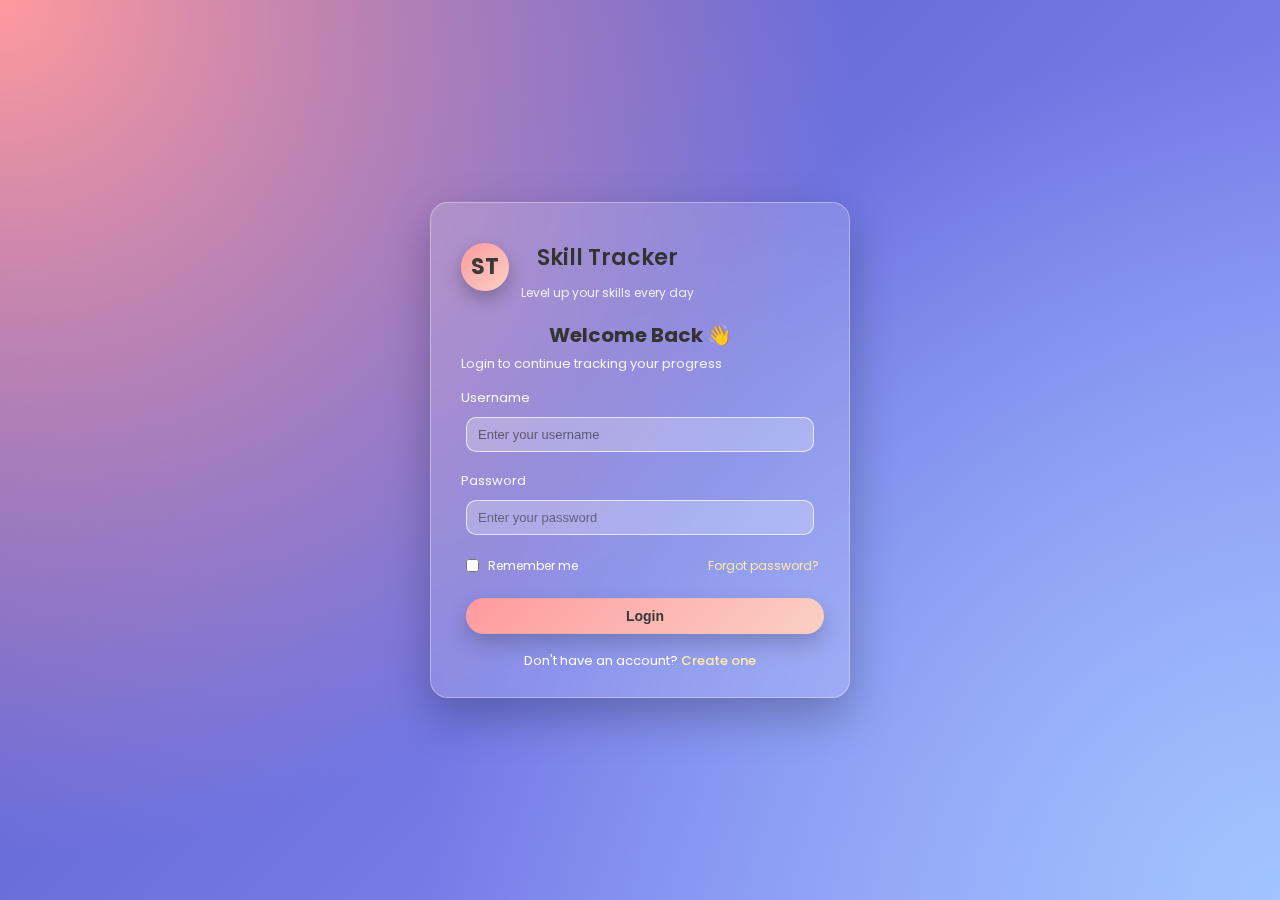
<file: login.html>
<!DOCTYPE html>
<html lang="en">
<head>
  <meta charset="UTF-8">
  <meta name="viewport" content="width=device-width, initial-scale=1.0">
  <title>Login - Skill Tracker</title>

  <!-- Google Font -->
  <link href="https://fonts.googleapis.com/css2?family=Poppins:wght@300;400;600&display=swap" rel="stylesheet">

  <link rel="stylesheet" href="style.css">
</head>
<body>
  <div class="background-gradient">
    <div class="container auth-box">
      <div class="logo-area">
        <div class="logo-circle">ST</div>
        <div class="logo-text">
          <h1>Skill Tracker</h1>
          <p>Level up your skills every day</p>
        </div>
      </div>

      <h2 class="form-title">Welcome Back 👋</h2>
      <p class="form-subtitle">Login to continue tracking your progress</p>

      <form id="loginForm" class="form">
        <div class="input-group">
          <label for="loginUsername">Username</label>
          <input type="text" id="loginUsername" placeholder="Enter your username" required>
        </div>

        <div class="input-group">
          <label for="loginPassword">Password</label>
          <input type="password" id="loginPassword" placeholder="Enter your password" required>
        </div>

        <div class="extras">
          <label class="remember-me">
            <input type="checkbox" id="rememberMe">
            Remember me
          </label>
          <a href="#" class="forgot-link">Forgot password?</a>
        </div>

        <button type="submit" class="btn-primary">Login</button>
      </form>

      <p class="switch-text">
        Don't have an account?
        <a href="register.html" class="link-highlight">Create one</a>
      </p>
    </div>
  </div>

  <script src="auth.js"></script>
</body>
</html>
</file>
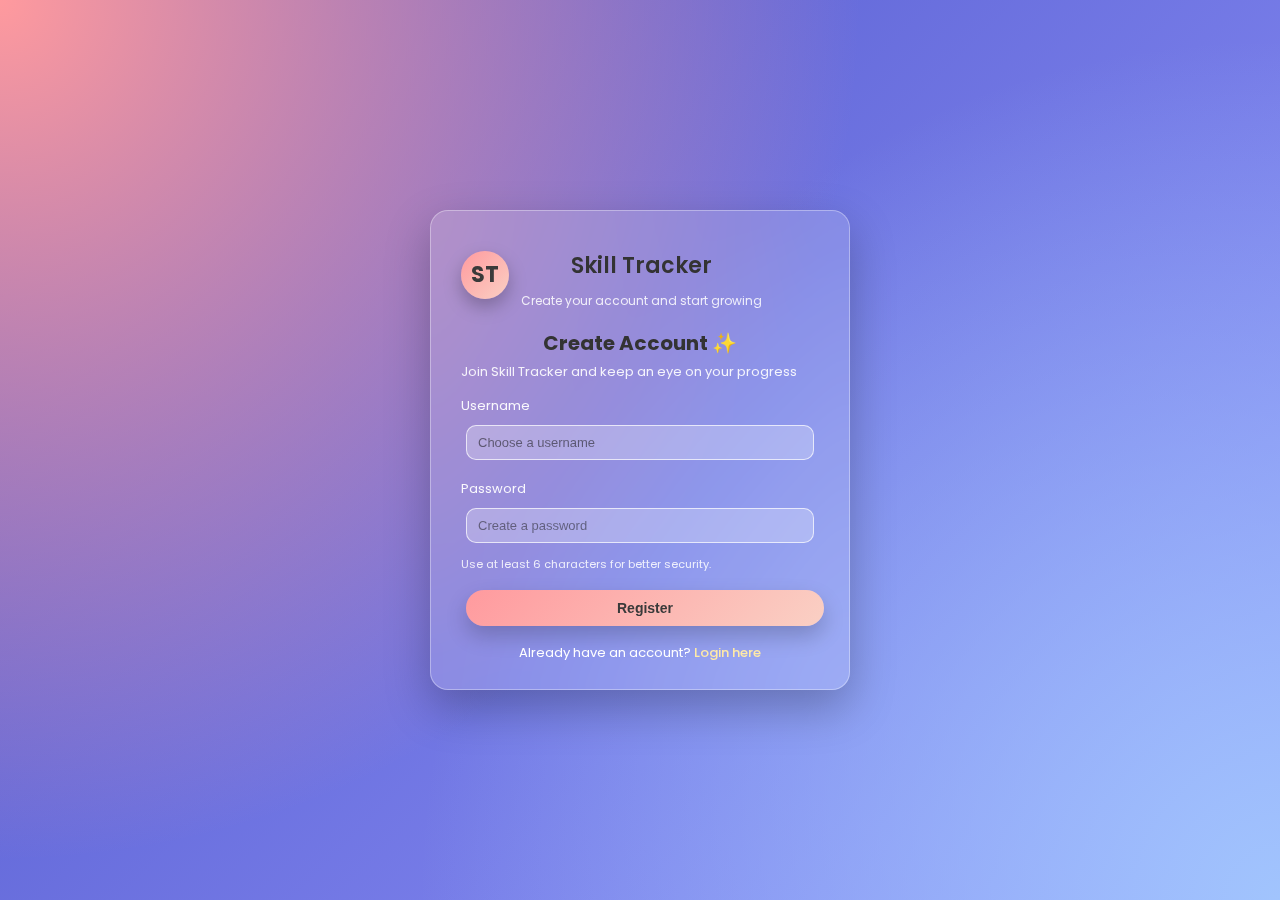
<file: register.html>
<!DOCTYPE html>
<html lang="en">
<head>
  <meta charset="UTF-8">
  <meta name="viewport" content="width=device-width, initial-scale=1.0">
  <title>Register - Skill Tracker</title>

  <!-- Google Font (same as login) -->
  <link href="https://fonts.googleapis.com/css2?family=Poppins:wght@300;400;600&display=swap" rel="stylesheet">

  <link rel="stylesheet" href="style.css">
</head>
<body>
  <div class="background-gradient">
    <div class="container auth-box">
      <div class="logo-area">
        <div class="logo-circle">ST</div>
        <div class="logo-text">
          <h1>Skill Tracker</h1>
          <p>Create your account and start growing</p>
        </div>
      </div>

      <h2 class="form-title">Create Account ✨</h2>
      <p class="form-subtitle">Join Skill Tracker and keep an eye on your progress</p>

      <form id="registerForm" class="form">
        <div class="input-group">
          <label for="regUsername">Username</label>
          <input type="text" id="regUsername" placeholder="Choose a username" required>
        </div>

        <div class="input-group">
          <label for="regPassword">Password</label>
          <input type="password" id="regPassword" placeholder="Create a password" required>
        </div>

        <!-- Optional: a small note under password -->
        <p class="hint-text">Use at least 6 characters for better security.</p>

        <button type="submit" class="btn-primary">Register</button>
      </form>

      <p class="switch-text">
        Already have an account?
        <a href="login.html" class="link-highlight">Login here</a>
      </p>
    </div>
  </div>

  <script src="auth.js"></script>
</body>
</html>
</file>
<file: style.css>
body { font-family: Arial, sans-serif; background-color: #f0f2f5; margin: 0; padding: 0; }
.container { width: 85%; max-width: 1000px; margin: 20px auto; background: #fff; padding: 20px; border-radius: 10px; box-shadow: 0 0 10px rgba(0,0,0,0.1); }
h1,h2,h3,h4 { text-align: center; color: #333; margin: 10px 0; }
.input-section { text-align: center; margin-bottom: 15px; }
input, button, select, textarea { padding: 10px; margin: 5px; border-radius: 5px; border: 1px solid #ccc; font-size: 14px; }
button { background-color: #4CAF50; color: white; cursor: pointer; }
button:hover { background-color: #45a049; }
#studentList { list-style-type: none; padding: 0; margin: 10px 0 20px 0; }
#studentList li { background: #e7e7e7; margin: 5px 0; padding: 10px; border-radius: 5px; cursor: pointer; display: flex; justify-content: space-between; }
.skill { background: #e0e0e0; padding: 10px; margin: 5px 0; border-radius: 5px; }
.progress { background: #ddd; border-radius: 5px; overflow: hidden; height: 20px; margin-top: 8px; }
.bar { background: #4CAF50; color: white; text-align: center; height: 100%; line-height: 20px; font-size: 12px; }
.delete-btn { background: #e53935; color: white; border: none; border-radius: 5px; padding: 5px 8px; cursor: pointer; }
.delete-btn:hover { background: #b71c1c; }
#assignmentSection { background: #f9f9f9; border: 1px solid #ccc; border-radius: 10px; padding: 15px; margin-top: 20px; }
#mcqContainer { margin-top: 10px; max-height: 420px; overflow: auto; padding-right: 8px; }
.mcq-question { margin-bottom: 15px; padding: 10px; border-radius: 5px; background: #eef3f8; }
.mcq-question p { margin: 0; }
.mcq-question label { display: block; margin-top: 6px; cursor: pointer; }
#assignmentResult { font-weight: bold; color: #333; margin-top: 10px; }
#assignmentHistoryTable { width: 100%; border-collapse: collapse; margin-top: 15px; text-align: center; background: #fafafa; border-radius: 6px; overflow: hidden; }
#assignmentHistoryTable th, #assignmentHistoryTable td { border: 1px solid #ddd; padding: 8px; font-size: 14px; }
#assignmentHistoryTable th { background-color: #4CAF50; color: white; }
#assignmentHistoryTable tr:nth-child(even) { background-color: #f2f2f2; }
@media (max-width:600px) { .container { width:95%; padding:10px; } #mcqContainer { max-height:300px; } }
/* Global reset */
* {
  margin: 0;
  padding: 0;
  box-sizing: border-box;
}

/* Page background */
body {
  font-family: "Poppins", system-ui, -apple-system, BlinkMacSystemFont, "Segoe UI", sans-serif;
  min-height: 100vh;
  display: flex;
  align-items: center;
  justify-content: center;
  background: radial-gradient(circle at top left, #ff9a9e, transparent 55%),
              radial-gradient(circle at bottom right, #a1c4fd, transparent 55%),
              linear-gradient(135deg, #4e54c8, #8f94fb);
}

/* Outer gradient overlay to soften background */
.background-gradient {
  width: 100%;
  min-height: 100vh;
  display: flex;
  align-items: center;
  justify-content: center;
  padding: 20px;
}

/* Auth box container */
.container.auth-box {
  background: rgba(255, 255, 255, 0.15);
  backdrop-filter: blur(18px);
  -webkit-backdrop-filter: blur(18px);
  border-radius: 18px;
  padding: 28px 30px 26px;
  max-width: 420px;
  width: 100%;
  border: 1px solid rgba(255, 255, 255, 0.35);
  box-shadow: 0 18px 45px rgba(0, 0, 0, 0.25);
  color: #ffffff;
}

/* Logo area */
.logo-area {
  display: flex;
  align-items: center;
  gap: 12px;
  margin-bottom: 18px;
}

.logo-circle {
  width: 48px;
  height: 48px;
  border-radius: 50%;
  background: linear-gradient(135deg, #ff9a9e, #fad0c4);
  display: flex;
  align-items: center;
  justify-content: center;
  font-weight: 700;
  font-size: 22px;
  color: #3a3a3a;
  box-shadow: 0 8px 18px rgba(0, 0, 0, 0.25);
}

.logo-text h1 {
  font-size: 22px;
  font-weight: 600;
}

.logo-text p {
  font-size: 12px;
  opacity: 0.85;
}

/* Form titles */
.form-title {
  font-size: 20px;
  margin-bottom: 4px;
}

.form-subtitle {
  font-size: 13px;
  margin-bottom: 14px;
  opacity: 0.9;
}

/* Form styling */
.form {
  margin-top: 4px;
}

.input-group {
  display: flex;
  flex-direction: column;
  margin-bottom: 14px;
}

.input-group label {
  font-size: 13px;
  margin-bottom: 4px;
  opacity: 0.95;
}

/* Inputs */
.input-group input {
  padding: 10px 11px;
  border-radius: 10px;
  border: 1px solid rgba(255, 255, 255, 0.7);
  outline: none;
  background: rgba(255, 255, 255, 0.25);
  color: #1e1e1e;
  font-size: 13px;
  transition: border 0.2s ease, box-shadow 0.2s ease, background 0.2s ease, transform 0.1s ease;
}

.input-group input::placeholder {
  color: rgba(20, 20, 20, 0.5);
}

.input-group input:focus {
  border-color: #ffdd94;
  background: rgba(255, 255, 255, 0.9);
  box-shadow: 0 0 0 2px rgba(255, 221, 148, 0.5);
  transform: translateY(-1px);
}

/* Remember / Forgot */
.extras {
  display: flex;
  justify-content: space-between;
  align-items: center;
  margin-bottom: 16px;
  font-size: 12px;
}

.remember-me {
  display: flex;
  align-items: center;
  gap: 4px;
}

.remember-me input[type="checkbox"] {
  accent-color: #ff9a9e;
}

.forgot-link {
  color: #ffeaa7;
  text-decoration: none;
  position: relative;
}

.forgot-link::after {
  content: "";
  position: absolute;
  left: 0;
  bottom: -2px;
  width: 0;
  height: 1px;
  background: #ffeaa7;
  transition: width 0.2s ease;
}

.forgot-link:hover::after {
  width: 100%;
}

/* Button */
.btn-primary {
  width: 100%;
  padding: 10px;
  border-radius: 999px;
  border: none;
  cursor: pointer;
  font-size: 14px;
  font-weight: 600;
  background: linear-gradient(135deg, #ff9a9e, #fad0c4);
  color: #3a3a3a;
  box-shadow: 0 10px 22px rgba(0, 0, 0, 0.2);
  transition: transform 0.1s ease, box-shadow 0.1s ease, filter 0.15s ease;
}

.btn-primary:hover {
  transform: translateY(-1px);
  box-shadow: 0 14px 28px rgba(0, 0, 0, 0.28);
  filter: brightness(1.03);
}

.btn-primary:active {
  transform: translateY(1px);
  box-shadow: 0 6px 14px rgba(0, 0, 0, 0.28);
}

/* Bottom switch text */
.switch-text {
  margin-top: 12px;
  text-align: center;
  font-size: 13px;
}

.link-highlight {
  color: #ffeaa7;
  font-weight: 500;
  text-decoration: none;
  position: relative;
}

.link-highlight::after {
  content: "";
  position: absolute;
  left: 0;
  bottom: -2px;
  width: 0;
  height: 1px;
  background: #ffeaa7;
  transition: width 0.2s ease;
}

.link-highlight:hover::after {
  width: 100%;
}

/* Mobile tweaks */
@media (max-width: 480px) {
  .container.auth-box {
    padding: 20px 18px 18px;
  }

  .logo-text h1 {
    font-size: 19px;
  }

  .form-title {
    font-size: 18px;
  }

  .btn-primary {
    font-size: 13px;
  }
}
.hint-text {
  font-size: 11px;
  margin-top: -6px;
  margin-bottom: 12px;
  opacity: 0.85;
}
/* ===== Dashboard Layout ===== */

.dashboard-card {
  background: rgba(255, 255, 255, 0.16);
  backdrop-filter: blur(20px);
  -webkit-backdrop-filter: blur(20px);
  border-radius: 20px;
  padding: 22px 22px 20px;
  max-width: 1000px;
  width: 100%;
  border: 1px solid rgba(255, 255, 255, 0.45);
  box-shadow: 0 20px 45px rgba(0, 0, 0, 0.28);
  color: #ffffff;
}

/* Top bar */

.top-bar {
  display: flex;
  justify-content: space-between;
  align-items: center;
  gap: 12px;
}

.brand {
  display: flex;
  align-items: center;
  gap: 10px;
}

.logo-circle.small {
  width: 38px;
  height: 38px;
  font-size: 18px;
}

.brand-text h1 {
  font-size: 20px;
  font-weight: 600;
}

.brand-text p {
  font-size: 12px;
  opacity: 0.85;
}

/* Divider line */

.divider {
  margin: 14px 0 16px;
  height: 1px;
  background: linear-gradient(to right, rgba(255,255,255,0.2), rgba(255,255,255,0));
}

/* Sections */

.section {
  margin-bottom: 18px;
}

.section-title {
  font-size: 17px;
  margin-bottom: 8px;
}

.subheading {
  font-size: 15px;
  margin-bottom: 8px;
}

.section-header {
  display: flex;
  justify-content: space-between;
  align-items: center;
  gap: 8px;
}

/* Badge */

.badge {
  font-size: 11px;
  padding: 3px 8px;
  border-radius: 999px;
  background: rgba(255, 255, 255, 0.18);
  border: 1px solid rgba(255, 255, 255, 0.45);
}

/* Input row */

.input-row {
  display: flex;
  gap: 8px;
  align-items: center;
  margin-bottom: 6px;
}

.input-row input {
  flex: 1;
}

/* Reuse input style from login for all inputs */
input[type="text"],
input[type="number"],
input[type="password"] {
  padding: 9px 11px;
  border-radius: 10px;
  border: 1px solid rgba(255, 255, 255, 0.7);
  outline: none;
  background: rgba(255, 255, 255, 0.25);
  color: #1e1e1e;
  font-size: 13px;
  transition: border 0.2s ease, box-shadow 0.2s ease, background 0.2s ease, transform 0.1s ease;
}

input[type="text"]::placeholder,
input[type="number"]::placeholder {
  color: rgba(20, 20, 20, 0.55);
}

input[type="text"]:focus,
input[type="number"]:focus {
  border-color: #ffdd94;
  background: rgba(255, 255, 255, 0.9);
  box-shadow: 0 0 0 2px rgba(255, 221, 148, 0.5);
  transform: translateY(-1px);
}

/* Skill input row */

.skill-input {
  display: flex;
  gap: 8px;
  flex-wrap: wrap;
  margin-bottom: 12px;
}

.skill-input input {
  flex: 1 1 140px;
}

/* Buttons */

.btn-primary.small,
.btn-secondary.small {
  padding: 8px 14px;
  font-size: 13px;
}

.btn-secondary {
  border-radius: 999px;
  border: 1px solid rgba(255, 255, 255, 0.85);
  background: transparent;
  color: #ffffff;
  cursor: pointer;
  font-weight: 500;
  transition: background 0.15s ease, transform 0.1s ease, box-shadow 0.1s ease;
}

.btn-secondary:hover {
  background: rgba(255, 255, 255, 0.15);
  transform: translateY(-1px);
  box-shadow: 0 10px 20px rgba(0,0,0,0.25);
}

.btn-outline {
  border-radius: 999px;
  padding: 7px 14px;
}
</file>
